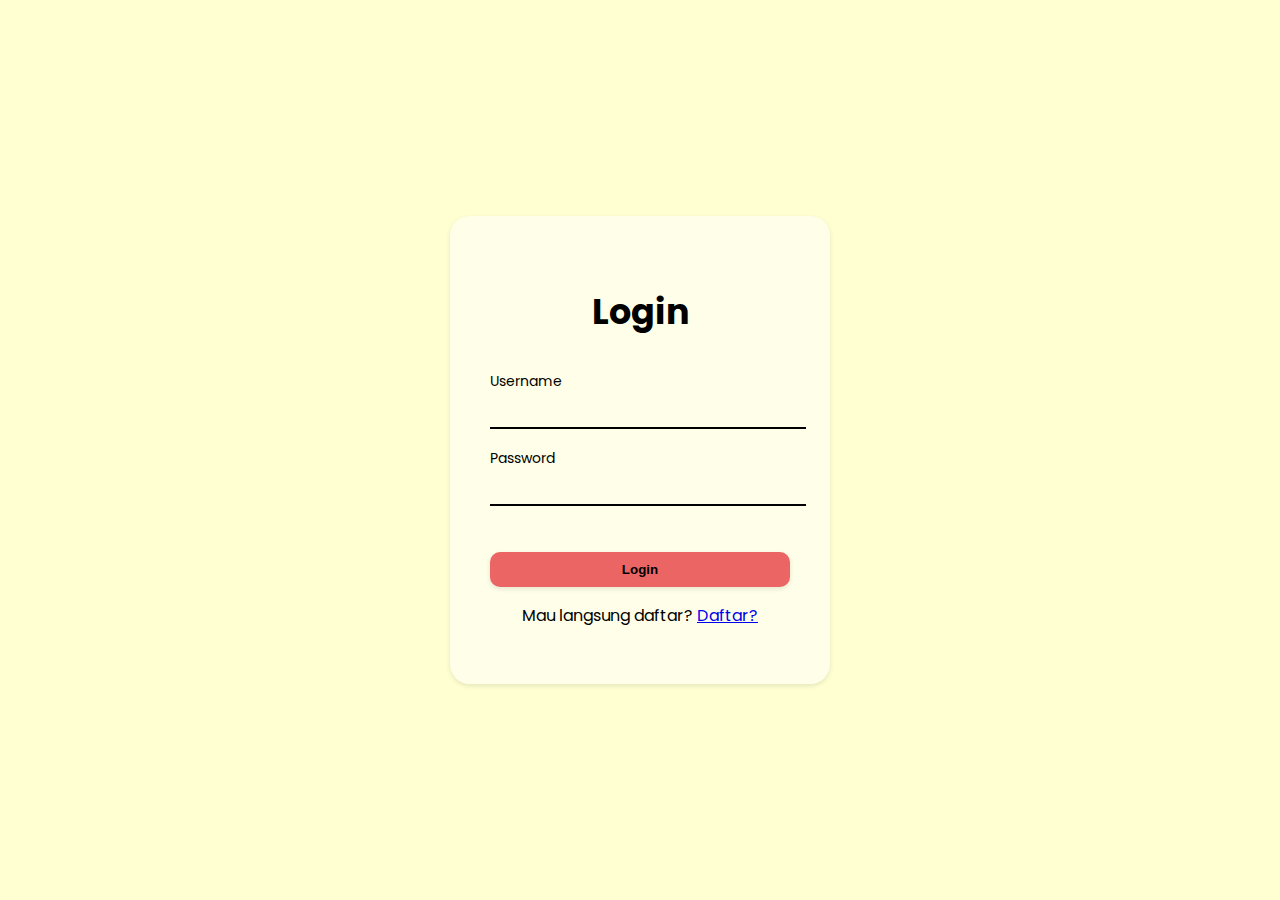
<file: login.html>
<!DOCTYPE html>
<html lang="en">
<head>
    <meta charset="UTF-8">
    <meta name="viewport" content="width=device-width, initial-scale=1.0">
    <title>Login</title>
    <link rel="stylesheet" href="./login.css">
    <link rel="icon" type="img/jpg" href="img/icon/icon.jpg">
</head>
<body>

    <div class="container">
        <h2>Login</h2>

        <form onsubmit="return validasi()">
            <div class="input">
                <label >Username</label>
                <input class="isi" type="text" id="username" >
                       
                <label >Password</label>
                <input class="isi" type="password" id="password" >
                      
            </div>
            
            <a href="./index.html"><button ondblclick="validasi()" type="submit" >Login</button></a>
            
            <p id="errorMsg"></p>
        </form>
        <p >
            Mau langsung daftar?
            <a href="./index.html">Daftar?</a>
        </p>
    </div>
    
    <script src="./source/script.js"></script>

</body>
</html>
</file>
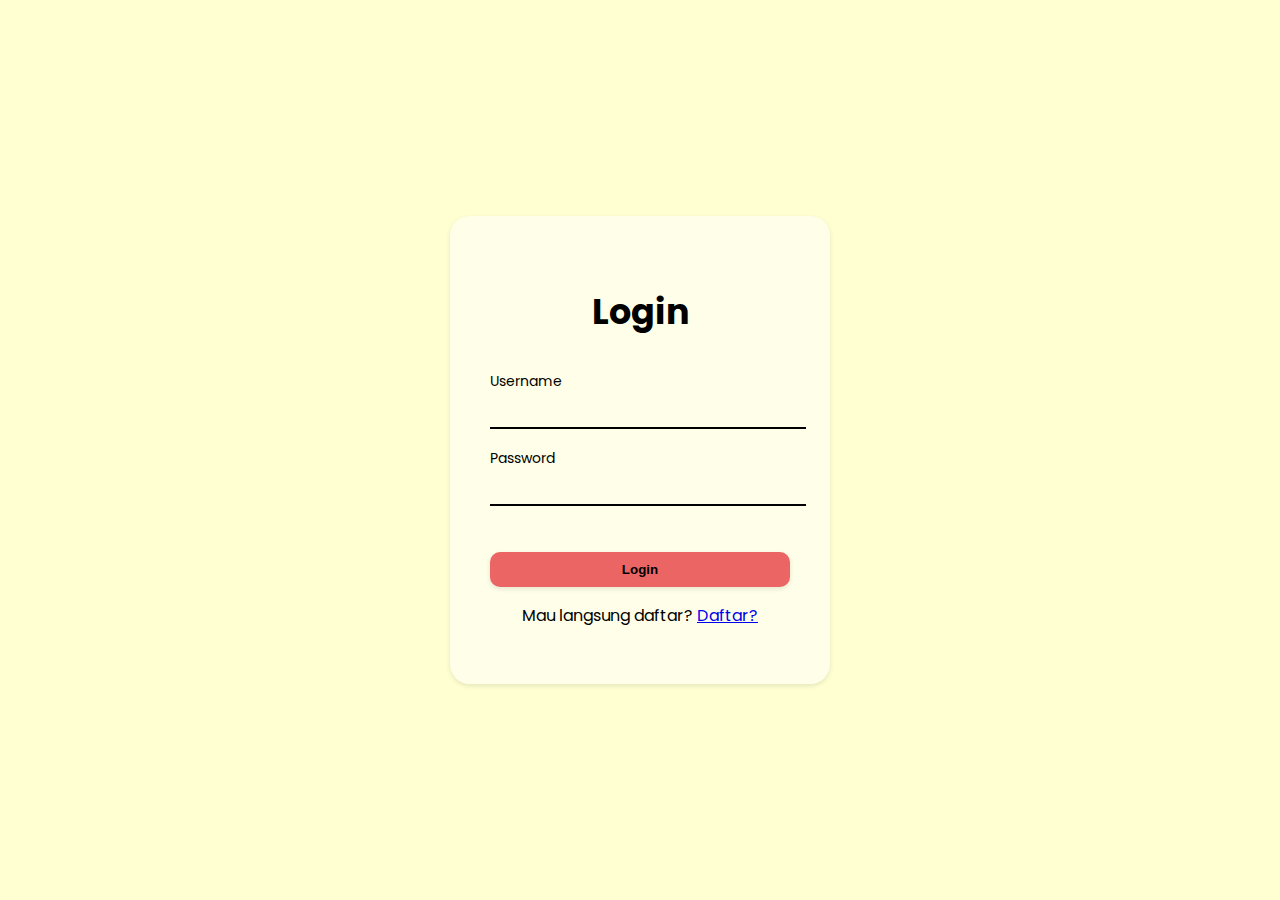
<file: login/login.html>
<!-- Nama: M.Fahrianor -->
 <!--Nim: 2409106089 -->
 <!-- kelas: B'24 -->

<!DOCTYPE html>
<html lang="en">
<head>
    <meta charset="UTF-8">
    <meta name="viewport" content="width=device-width, initial-scale=1.0">
    <title>Login</title>
    <link rel="stylesheet" href="/login/login.css">
    <link rel="icon" type="img/jpg" href="img/icon/icon.jpg">
</head>
<body>

    <div class="container">
        <h2>Login</h2>

        <form onsubmit="return validasi()">
            <div class="input">
                <label >Username</label>
                <input class="isi" type="text" id="username" >
                       
                <label >Password</label>
                <input class="isi" type="password" id="password" >
                      
            </div>
            
            <a href="/index.html"><button ondblclick="validasi()" type="submit" >Login</button></a>
            
            <p id="errorMsg"></p>
        </form>
        <p >
            Mau langsung daftar?
            <a href="/index.html">Daftar?</a>
        </p>
    </div>
    
    <script src="/source/script.js"></script>

</body>
</html>
</file>
<file: login.css>
@import url('https://fonts.googleapis.com/css2?family=Poppins:ital,wght@0,100;0,200;0,300;0,400;0,500;0,600;0,700;0,800;0,900;1,100;1,200;1,300;1,400;1,500;1,600;1,700;1,800;1,900&display=swap');

body{
    margin: 0; 
    font-family: poppins ,sans-serif; 
    height: 100vh; 
    display: flex; 
    justify-content: center; 
    align-items: center; 
    background-color: #ffffd2;
}

.container{
    background: rgba(255, 255, 255, 0.5); 
    width: 300px; 
    padding: 40px; 
    border-radius: 20px; 
    text-align: center; 
    box-shadow: 0 2px 5px rgba(0,0,0,0.1);
}

h2{
    font-size: 35px; 
    font-weight: bold; 
    margin-bottom: 30px;
}

.input{
    text-align: left; 
    margin-bottom: 30px;
}

.isi{
    background: transparent;
    border: none;
    width: 100%;
    padding: 8px;
    border-bottom: 2px solid black;
    outline: none;
    font-size: 16px;
    margin-bottom: 16px;
}

label{
    font-size: 14px;
}

button{
    padding: 10px; 
    border: none; 
    border-radius: 10px; 
    background-color: #ec6565; 
    font-weight: bold; 
    cursor: pointer; 
    box-shadow: 0 2px 5px rgba(0,0,0,0.1); 
    width: 100%; 
    color: black;
    transition:  0.3s;
}

button:hover{
    background-color: #ff6347;
    color: #ffffff;
}

p{
    text-align: center;
}

#errorMsg {
    margin-top: 8px;
    color: red;
    font-size: 14px;
}


@keyframes shake {
  0% { transform: translateX(0); }
  25% { transform: translateX(-5px); }
  50% { transform: translateX(5px); }
  75% { transform: translateX(-5px); }
  100% { transform: translateX(0); }
}
</file>
<file: login/login.css>
@import url('https://fonts.googleapis.com/css2?family=Poppins:ital,wght@0,100;0,200;0,300;0,400;0,500;0,600;0,700;0,800;0,900;1,100;1,200;1,300;1,400;1,500;1,600;1,700;1,800;1,900&display=swap');

body{
    margin: 0; 
    font-family: poppins ,sans-serif; 
    height: 100vh; 
    display: flex; 
    justify-content: center; 
    align-items: center; 
    background-color: #ffffd2;
}

.container{
    background: rgba(255, 255, 255, 0.5); 
    width: 300px; 
    padding: 40px; 
    border-radius: 20px; 
    text-align: center; 
    box-shadow: 0 2px 5px rgba(0,0,0,0.1);
}

h2{
    font-size: 35px; 
    font-weight: bold; 
    margin-bottom: 30px;
}

.input{
    text-align: left; 
    margin-bottom: 30px;
}

.isi{
    background: transparent;
    border: none;
    width: 100%;
    padding: 8px;
    border-bottom: 2px solid black;
    outline: none;
    font-size: 16px;
    margin-bottom: 16px;
}

label{
    font-size: 14px;
}

button{
    padding: 10px; 
    border: none; 
    border-radius: 10px; 
    background-color: #ec6565; 
    font-weight: bold; 
    cursor: pointer; 
    box-shadow: 0 2px 5px rgba(0,0,0,0.1); 
    width: 100%; 
    color: black;
    transition:  0.3s;
}

button:hover{
    background-color: #ff6347;
    color: #ffffff;
}

p{
    text-align: center;
}

#errorMsg {
    margin-top: 8px;
    color: red;
    font-size: 14px;
}


@keyframes shake {
  0% { transform: translateX(0); }
  25% { transform: translateX(-5px); }
  50% { transform: translateX(5px); }
  75% { transform: translateX(-5px); }
  100% { transform: translateX(0); }
}
</file>
